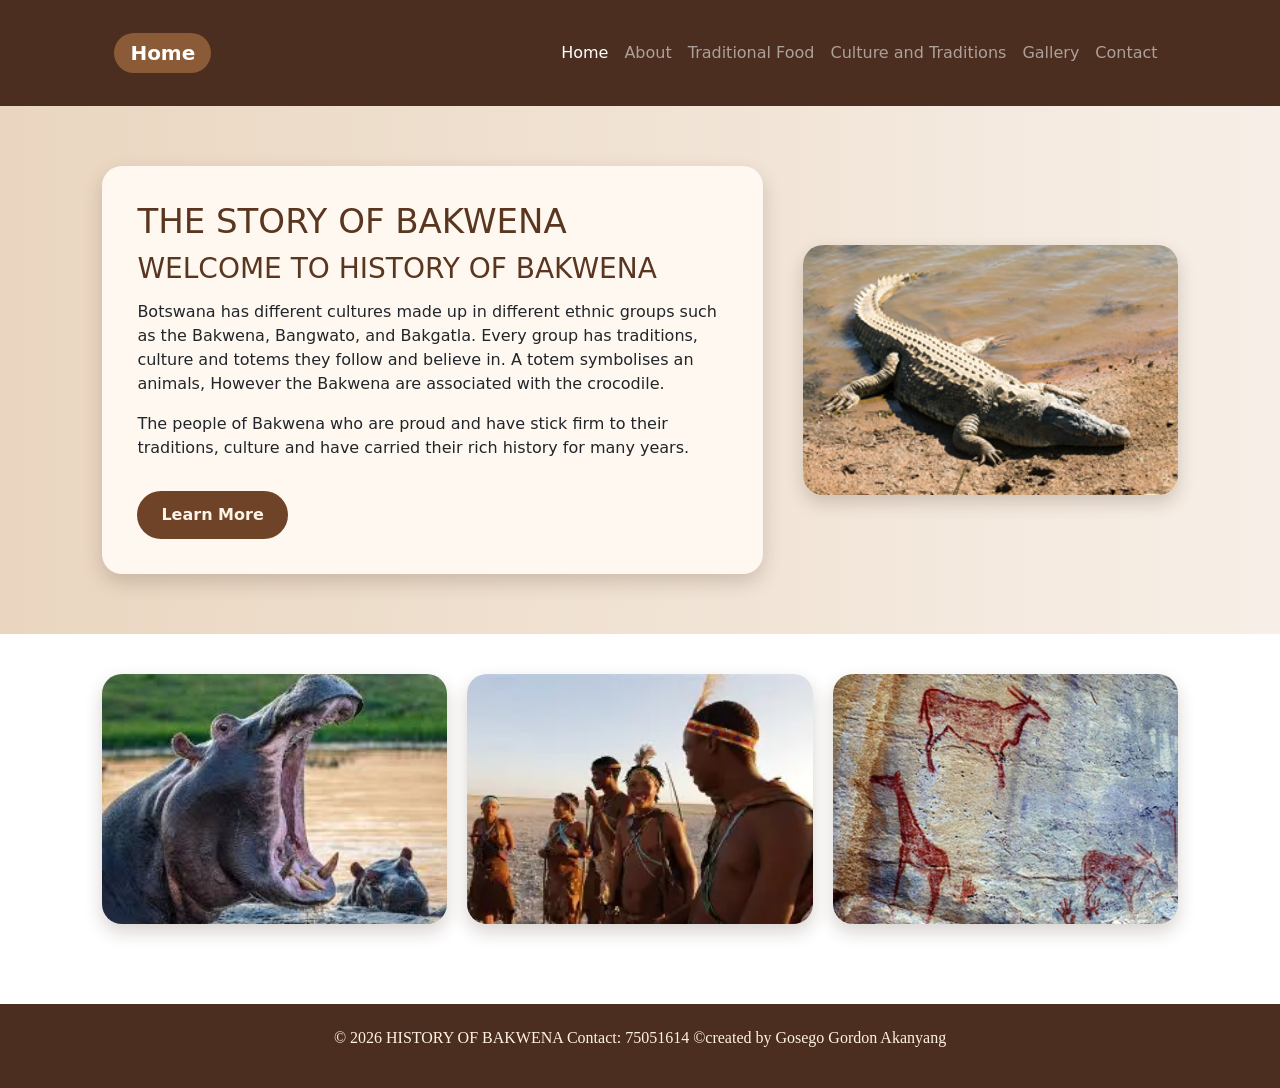
<file: index.html>
<!DOCTYPE html>
<html lang="en">
<head>
    <meta charset="UTF-8">
    <meta name="viewport" content="width=device-width, initial-scale=1.0">
    <title>THE HISTORY OF BAKWENA</title>
    <link rel="stylesheet" href="History.css">
    <link href="https://cdn.jsdelivr.net/npm/bootstrap@5.3.0/dist/css/bootstrap.min.css" rel="stylesheet">
</head>
<body>
    <header>
        <nav class="navbar navbar-expand-lg navbar-dark custom-navbar">
            <div class="container">
                <a class="navbar-brand fw-bold" href="index.html">Home</a>
                <button class="navbar-toggler" type="button" data-bs-toggle="collapse" data-bs-target="#mainNavbar">
                    <span class="navbar-toggler-icon"></span>
                </button>
                <div class="collapse navbar-collapse" id="mainNavbar">
                    <ul class="navbar-nav ms-auto">
                        <li class="nav-item"><a class="nav-link active" href="index.html">Home</a></li>
                        <li class="nav-item"><a class="nav-link" href="about.html">About</a></li>
                        <li class="nav-item"><a class="nav-link" href="traditional_food.html">Traditional Food</a></li>
                        <li class="nav-item"><a class="nav-link" href="culture_and_traditions.html">Culture and Traditions</a></li>
                        <li class="nav-item"><a class="nav-link" href="gallery.html">Gallery</a></li>
                        <li class="nav-item"><a class="nav-link" href="contact.html">Contact</a></li>
                    </ul>
                </div>
            </div>
        </nav>
    </header>
        <section class="hero">
            <div class="hero-text">
                 <h2>THE STORY OF BAKWENA</h2>
                 <h3>WELCOME TO HISTORY OF BAKWENA</h3>
                <p>Botswana has different cultures made up in different ethnic groups such as the Bakwena, Bangwato, and Bakgatla. Every group has traditions, culture and totems they follow and believe in. A totem symbolises an animals, However the Bakwena are associated with the crocodile.</p>
                <p>The people of Bakwena who are proud and have stick firm to their traditions, culture and have carried their rich history for many years. </p>
                <a href="about.html" class="learn-btn">Learn More</a>
            </div>
    <div class="image-card">     
        <img src="images/crocodilenile.png.png" alt="crocodilenile" width="466" height="274">
    </div>
        </section>
    <section class="kpk-section">
        <div class="image-card">
        <img src="images/Kubu.jpeg" alt="Kubu" width="466" height="274">
        </div>

        <div class="image-card">
        <img src="images/khoisan1.webp.webp" alt="thekhoisan" width="476" height="267" class="khoisan-card"> 
        </div>

        <div class="image-card">
        <img src="images/historyofbatswana.png" alt="historyofbatswana" width="476" height="267">
        </div>
    </section>
    <footer class="footer p">
        <p>&copy; 2026 HISTORY OF BAKWENA Contact: 75051614 &copy;created by Gosego Gordon Akanyang</p>
    </footer>
    <script src="https://cdn.jsdelivr.net/npm/@popperjs/core@2.11.6/dist/umd/popper.min.js"></script>
    <script src="https://cdn.jsdelivr.net/npm/bootstrap@5.3.0/dist/js/bootstrap.min.js"></script>

</body>
</html>
</file>
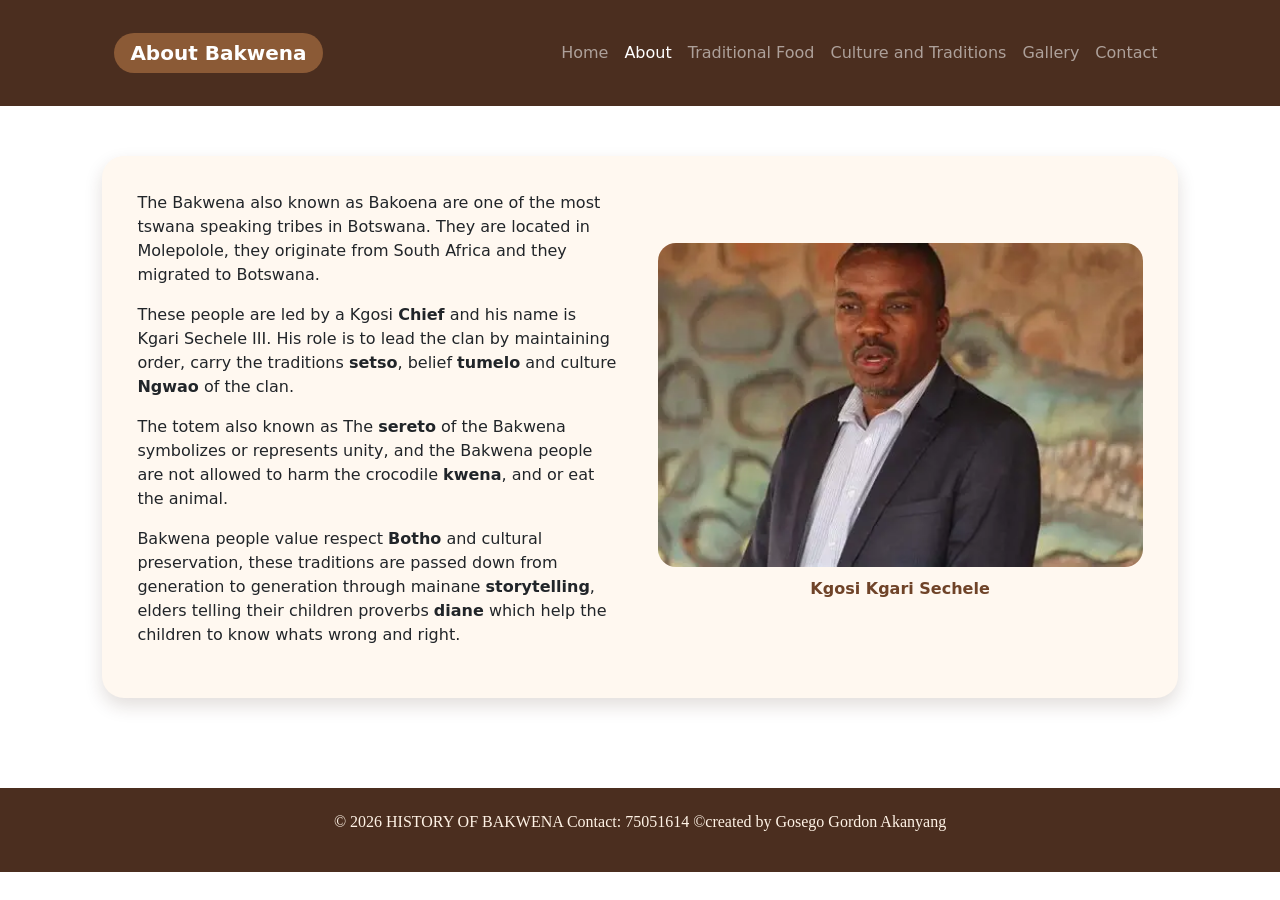
<file: about.html>
<!DOCTYPE html>
<html lang="en">
<head>
    <meta charset="UTF-8">
    <meta name="viewport" content="width=device-width, initial-scale=1.0">
    <title>About Bakwena</title>
    <link rel="stylesheet" href="History.css">
    <link href="https://cdn.jsdelivr.net/npm/bootstrap@5.3.0/dist/css/bootstrap.min.css" rel="stylesheet">
</head>
<body>
    <header>
        <nav class="navbar navbar-expand-lg navbar-dark custom-navbar">
            <div class="container">
                <a class="navbar-brand fw bold" href="index.html">About Bakwena</a>
                <button class="navbar-toggler" type="button" data-bs-toggle="collapse" data-bs-target="#mainNavbar">
                    <span class="navbar-toggler-icon"></span>
                </button>
                <div class="collapse navbar-collapse" id="mainNavbar">
                    <ul class="navbar-nav ms-auto">
                        <li class="nav-item"><a class="nav-link" href="index.html">Home</a></li>
                        <li class="nav-item"><a class="nav-link active" href="about.html">About</a></li>
                        <li class="nav-item"><a class="nav-link" href="traditional_food.html">Traditional Food</a></li>
                        <li class="nav-item"><a class="nav-link" href="culture_and_traditions.html">Culture and Traditions</a></li>
                        <li class="nav-item"><a class="nav-link" href="gallery.html">Gallery</a></li>
                        <li class="nav-item"><a class="nav-link" href="contact.html">Contact</a></li>
                    </ul>
                </div>
            </div>
        </nav>
    </header>
    <main class="about-page">
        <section class="about-content">
            <div class="about-text">
        <p>The Bakwena also known as Bakoena are one of the most tswana speaking tribes in Botswana. They are located in Molepolole, they originate from South Africa and they migrated to Botswana.</p>
        <p>These people are led by a Kgosi <strong>Chief</strong> and his name is Kgari Sechele III. His role is to lead the clan by maintaining order, carry the traditions <strong>setso</strong>, belief <strong>tumelo</strong> and culture <strong>Ngwao</strong> of the clan.</p> 
        <p>The totem also known as The <strong>sereto</strong> of the Bakwena symbolizes or represents unity, and the Bakwena people are not allowed to harm the crocodile <strong>kwena</strong>, and or eat the animal.</p>
        <p>Bakwena people value respect <strong>Botho</strong> and cultural preservation, these traditions are passed down from generation to generation through mainane <strong>storytelling</strong>, elders telling their children proverbs <strong>diane</strong> which help the children to know whats wrong and right.</p>
            </div>   
        <div class="about-image">
        <img src="images/kgosiyabakwena.webp.webp" alt="kgosiyabakwena" width="474" height="316">
        <p>Kgosi Kgari Sechele</p>
        </div>
        </section>
    </main>
    <footer class="footer p">
        <p>&copy; 2026 HISTORY OF BAKWENA Contact: 75051614 &copy;created by Gosego Gordon Akanyang</p>
    </footer>
    <script src="https://cdn.jsdelivr.net/npm/@popperjs/core@2.11.6/dist/umd/popper.min.js"></script>
    <script src="https://cdn.jsdelivr.net/npm/bootstrap@5.3.0/dist/js/bootstrap.min.js"></script>
</body>
</html>
</file>
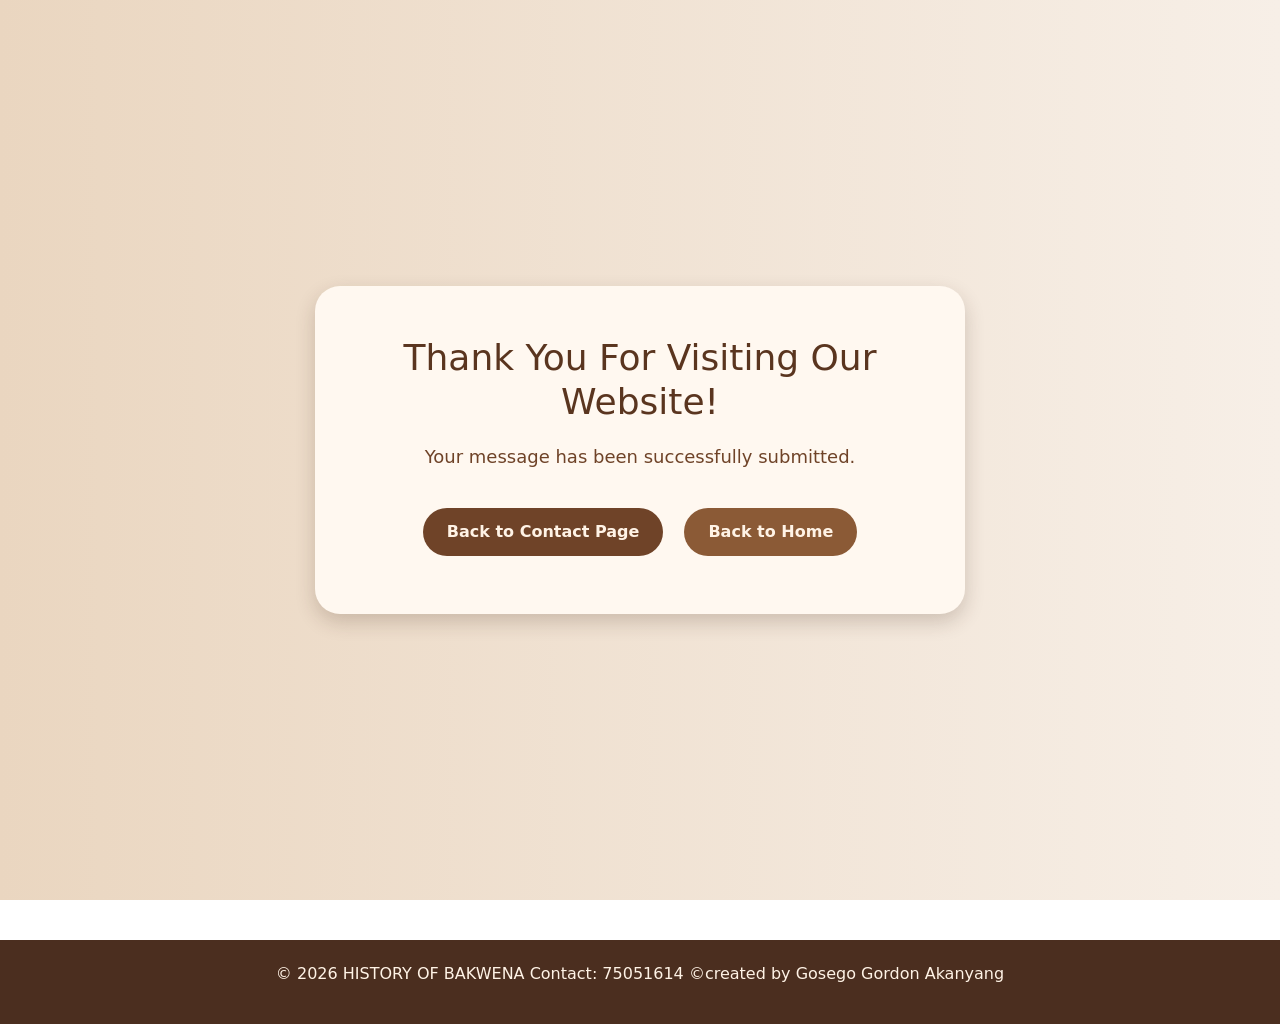
<file: acknowledgement.html>
<!DOCTYPE html>
<html lang="en">
<head>
    <meta charset="UTF-8">
    <title>Thank You</title>
    <link rel="stylesheet" href="History.css">
    <link href="https://cdn.jsdelivr.net/npm/bootstrap@5.3.0/dist/css/bootstrap.min.css" rel="stylesheet">
</head>
<body>
    <main class="acknowledgement-page">
         <div class="acknowledgement-card">
            <h1>Thank You For Visiting Our Website!</h1>
            <p>Your message has been successfully submitted.</p>
        
            <a href="contact.html" class="acknowledgement-btn">Back to Contact Page</a>
            <a href="index.html" class="acknowledgement-btn secondary-btn">Back to Home</a>
         </div>
    </main>

    <footer class="footer-p">
        <p>&copy; 2026 HISTORY OF BAKWENA Contact: 75051614 &copy;created by Gosego Gordon Akanyang</p>
    </footer>
    <script src="https://cdn.jsdelivr.net/npm/@popperjs/core@2.11.6/dist/umd/popper.min.js"></script>
    <script src="https://cdn.jsdelivr.net/npm/bootstrap@5.3.0/dist/js/bootstrap.min.js"></script>
</body>
</html>
</file>
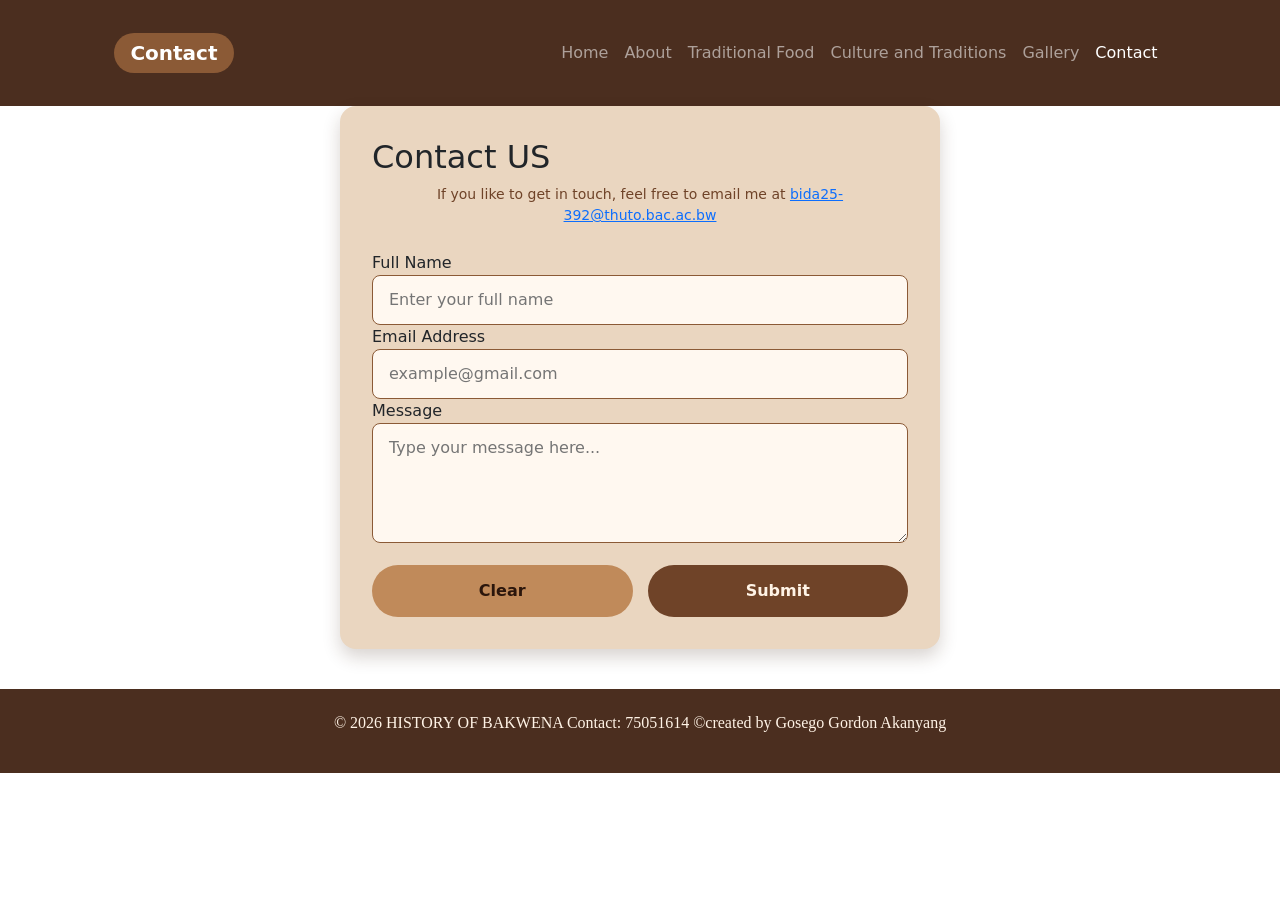
<file: contact.html>
<!DOCTYPE html>
<html lang="en">
<head>
    <meta charset="UTF-8">
    <meta name="viewport" content="width=device-width, initial-scale=1.0">
    <title>Contact Me</title>
    <link rel="stylesheet" href="History.css">
    <link href="https://cdn.jsdelivr.net/npm/bootstrap@5.3.0/dist/css/bootstrap.min.css" rel="stylesheet">
</head>
<body>
    <header>
        <nav class="navbar navbar-expand-lg navbar-dark custom-navbar">
            <div class="container">
                <a class="navbar-brand fw bold" href="index.html">Contact</a>
                <button class="navbar-toggler" type="button" data-bs-toggle="collapse" data-bs-target="#mainNavbar">
                    <span class="navbar-toggler-icon"></span>
                </button>
                <div class="collapse navbar-collapse" id="mainNavbar">
                    <ul class="navbar-nav ms-auto">
                        <li class="nav-item"><a class="nav-link" href="index.html">Home</a></li>
                        <li class="nav-item"><a class="nav-link" href="about.html">About</a></li>
                        <li class="nav-item"><a class="nav-link" href="traditional_food.html">Traditional Food</a></li>
                        <li class="nav-item"><a class="nav-link" href="culture_and_traditions.html">Culture and Traditions</a></li>
                        <li class="nav-item"><a class="nav-link" href="gallery.html">Gallery</a></li>
                        <li class="nav-item"><a class="nav-link active" href="contact.html">Contact</a></li>
                    </ul>
                </div>
            </div>
        </nav>
    </header>
    <main class="contact-container">
        <h2>Contact US</h2>
        <p>If you like to get in touch, feel free to email me at <a href="mailto:bida25-392@thuto.bac.ac.bw">bida25-392@thuto.bac.ac.bw</a></p>
    
    <form action="acknowledgement.html" method="get">
        <label for="name">Full Name</label>
        <input type="text" id="name" name="name" placeholder="Enter your full name" required>

        <label for="email">Email Address</label>
        <input type="email" id="email" name="email" placeholder="example@gmail.com" required>

        <label for="message">Message</label>
        <textarea id="message" name="message" placeholder="Type your message here..." required></textarea>

        <div class="buttons">
            <button type="reset" class="clear-btn">Clear</button>
            <button type="submit" class="submit-btn">Submit</button>
        </div>
    </form>
    </main>

   <footer class="footer p">
        <p>&copy; 2026 HISTORY OF BAKWENA Contact: 75051614 &copy;created by Gosego Gordon Akanyang</p>
    </footer>
    <script src="https://cdn.jsdelivr.net/npm/@popperjs/core@2.11.6/dist/umd/popper.min.js"></script>
    <script src="https://cdn.jsdelivr.net/npm/bootstrap@5.3.0/dist/js/bootstrap.min.js"></script>
</body>
</html>
</file>
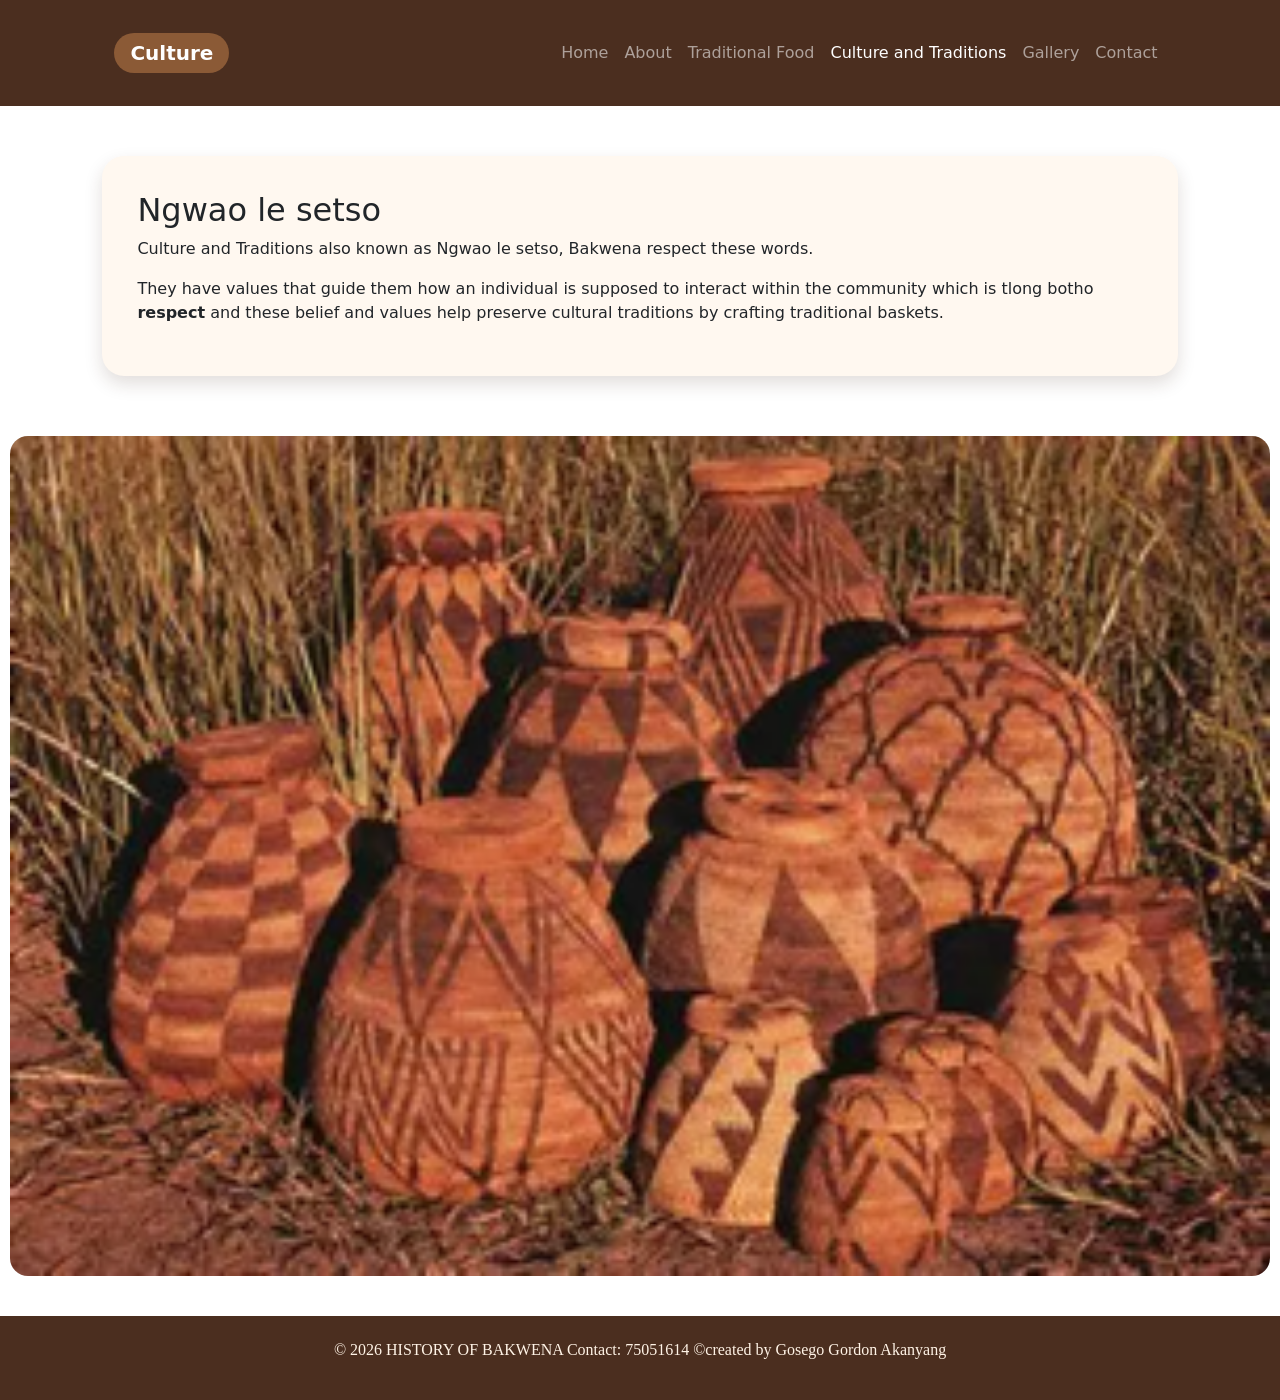
<file: culture_and_traditions.html>
<!DOCTYPE html>
<html lang="en">
<head>
    <meta charset="UTF-8">
    <meta name="viewport" content="width=device-width, initial-scale=1.0">
    <title>Culture and Traditions</title>
    <link rel="stylesheet" href="History.css">
    <link href="https://cdn.jsdelivr.net/npm/bootstrap@5.3.0/dist/css/bootstrap.min.css" rel="stylesheet">
</head>
<body>
    <header>
        <nav class="navbar navbar-expand-lg navbar-dark custom-navbar">
            <div class="container">
                <a class="navbar-brand fw bold" href="index.html">Culture</a>
                <button class="navbar-toggler" type="button" data-bs-toggle="collapse" data-bs-target="#mainNavbar">
                    <span class="navbar-toggler-icon"></span>
                </button>
                <div class="collapse navbar-collapse" id="mainNavbar">
                    <ul class="navbar-nav ms-auto">
                        <li class="nav-item"><a class="nav-link" href="index.html">Home</a></li>
                        <li class="nav-item"><a class="nav-link" href="about.html">About</a></li>
                        <li class="nav-item"><a class="nav-link" href="traditional_food.html">Traditional Food</a></li>
                        <li class="nav-item"><a class="nav-link active" href="culture_and_traditions.html">Culture and Traditions</a></li>
                        <li class="nav-item"><a class="nav-link" href="gallery.html">Gallery</a></li>
                        <li class="nav-item"><a class="nav-link" href="contact.html">Contact</a></li>
                    </ul>
                </div>
            </div>
        </nav>
    </header>
    <main class="culture-page">
        <section class="culture-content">
            <div class="culture-text">
                <h2>Ngwao le setso</h2>
        <p>Culture and Traditions also known as Ngwao le setso, Bakwena respect these words.</p>
        <p>They have values that guide them how an individual is supposed to interact within the community which is tlong botho <strong>respect</strong> and these belief and values help preserve cultural traditions by crafting traditional baskets.</p>
            </div>
        </section>
    </main>
    <div class="culture-image">
        <img src="images/tswanacraft 1.png.png" alt="traditional baskets" width="300" height="200">
    </div>
    <footer class="footer p">
        <p>&copy; 2026 HISTORY OF BAKWENA Contact: 75051614 &copy;created by Gosego Gordon Akanyang</p>
    </footer>
    <script src="https://cdn.jsdelivr.net/npm/@popperjs/core@2.11.6/dist/umd/popper.min.js"></script>
    <script src="https://cdn.jsdelivr.net/npm/bootstrap@5.3.0/dist/js/bootstrap.min.js"></script>
</body>
</html>
</file>
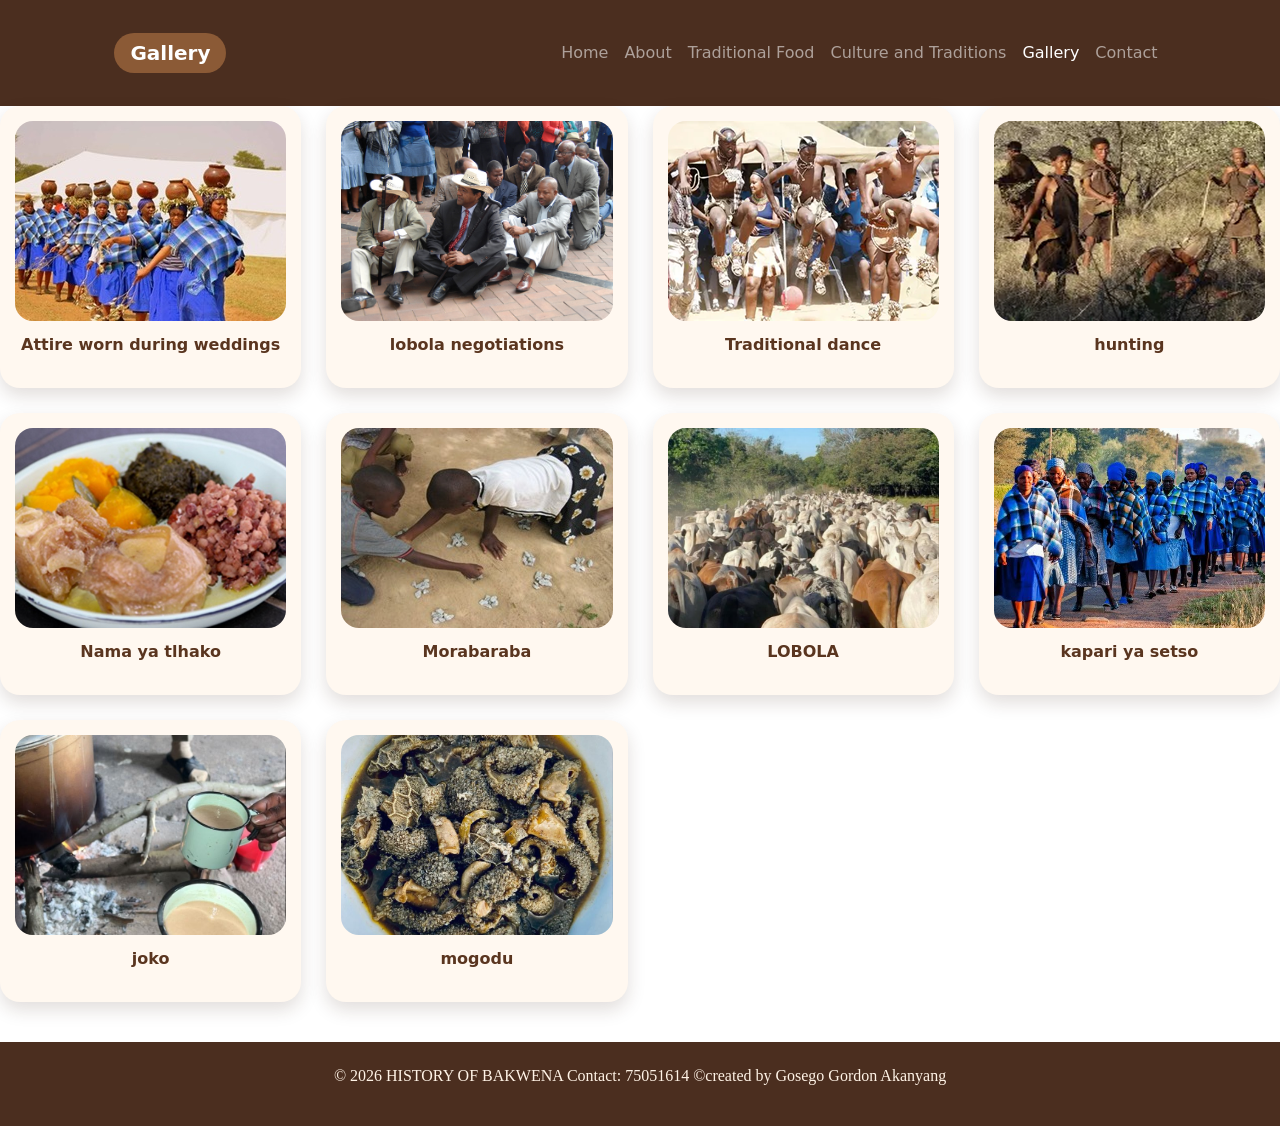
<file: gallery.html>
<!DOCTYPE html>
<html lang="en">
<head>
    <meta charset="UTF-8">
    <meta name="viewport" content="width=device-width, initial-scale=1.0">
    <title>Gallery</title>
    <link rel="stylesheet" href="History.css">
    <link href="https://cdn.jsdelivr.net/npm/bootstrap@5.3.0/dist/css/bootstrap.min.css" rel="stylesheet">
</head>
<body>
    <header>
        <nav class="navbar navbar-expand-lg navbar-dark custom-navbar">
            <div class="container">
                <a class="navbar-brand fw bold" href="index.html">Gallery</a>
                <button class="navbar-toggler" type="button" data-bs-toggle="collapse" data-bs-target="#mainNavbar">
                    <span class="navbar-toggler-icon"></span>
                </button>
                <div class="collapse navbar-collapse" id="mainNavbar">
                    <ul class="navbar-nav ms-auto">
                        <li class="nav-item"><a class="nav-link" href="index.html">Home</a></li>
                        <li class="nav-item"><a class="nav-link" href="about.html">About</a></li>
                        <li class="nav-item"><a class="nav-link" href="traditional_food.html">Traditional Food</a></li>
                        <li class="nav-item"><a class="nav-link" href="culture_and_traditions.html">Culture and Traditions</a></li>
                        <li class="nav-item"><a class="nav-link active" href="gallery.html">Gallery</a></li>
                        <li class="nav-item"><a class="nav-link" href="contact.html">Contact</a></li>
                    </ul>
                </div>
            </div>
        </nav>
    </header>
   <section class="gallery">
       <main class="gallery">
        <div class="gallery-item">
        <img src="images/ceremonies.jpg.jpg" alt="attire1"  width="300" height="200">
        <p>Attire worn during weddings</p>
        </div>

        <div class="gallery-item">
        <img src="images/attire2.jpg.jpg" alt="Attire2" width="300" height="200">
        <p><strong>lobola negotiations</strong></p>
        </div>

        <div class="gallery-item">
        <img src="images/traditionaldance.png.png" alt="traditiondance" width="300" height="200">
        <p><strong>Traditional dance</strong></p>
        </div>

        <div class="gallery-item">
        <img src="images/hunting.png.png" alt="hunting" width="300" height="200">
        <p><strong>hunting</strong></p>
        </div>

        <div class="gallery-item">
        <img src="images/tswanafood.jpg.jpg" alt="tswanafood" width="300" height="200">
        <p><strong>Nama ya tlhako</strong></p>
        </div>

        <div class="gallery-item">
        <img src="images/traditionalgames.jpg.jpg" alt="traditionalgames"width="300" height="200">
        <p><strong>Morabaraba</strong></p>
        </div>

        <div class="gallery-item">
            <img src="images/cows.jpeg.jpeg" alt="COWS" width="250" height="200">
            <p><strong>LOBOLA</strong></p>
        </div>
        

        <div class="gallery-item">
            <img src="images/kapariyasetso.jpeg.jpeg" alt="kapari ya setso" width="300" height="200">
            <p><strong>kapari ya setso</strong></p>
        </div>

        <div class="gallery-item">
            <img src="images/joko.jpeg.jpeg" alt="joko">
            <p><strong>joko</strong></p>
        </div>

        <div class="gallery-item">
            <img src="images/mogodu.jpeg.jpeg" alt="mogodu" width="300" height="200">
            <p><strong>mogodu</strong></p>
        </div>

        </main>
   </section>
    <footer class="footer p">
        <p>&copy; 2026 HISTORY OF BAKWENA Contact: 75051614 &copy;created by Gosego Gordon Akanyang</p>
    </footer>
    <script src="https://cdn.jsdelivr.net/npm/@popperjs/core@2.11.6/dist/umd/popper.min.js"></script>
    <script src="https://cdn.jsdelivr.net/npm/bootstrap@5.3.0/dist/js/bootstrap.min.js"></script>
</body>
</html>
</file>
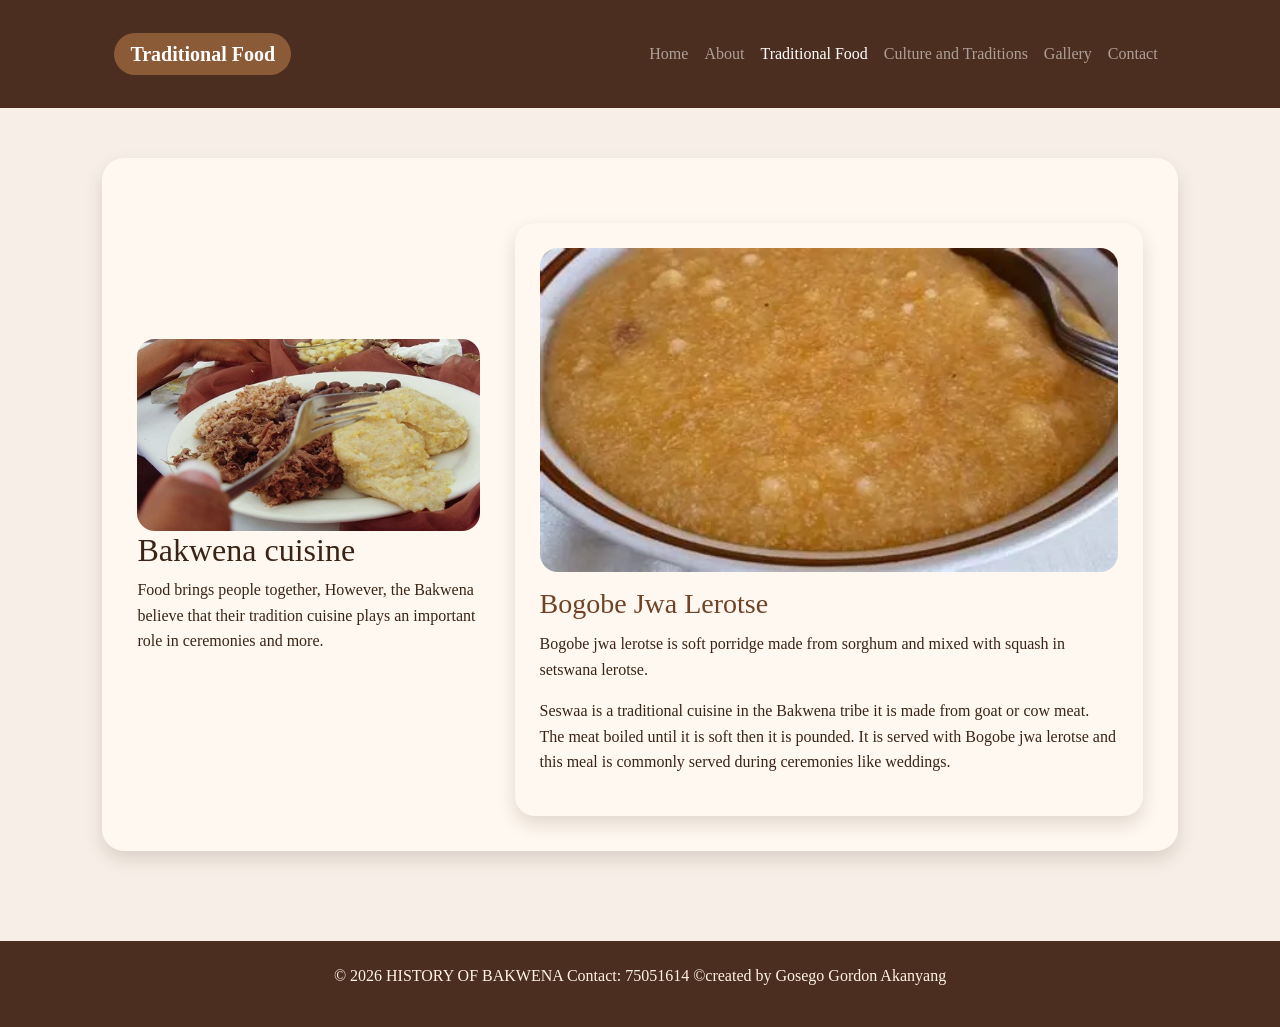
<file: traditional_food.html>
<!DOCTYPE html>
<html lang="en">
<head>
    <meta charset="UTF-8">
    <meta name="viewport" content="width=device-width, initial-scale=1.0">
    <title>Traditional food</title>
    <link href="https://cdn.jsdelivr.net/npm/bootstrap@5.3.0/dist/css/bootstrap.min.css" rel="stylesheet">
    <link rel="stylesheet" href="History.css">
</head>
<body>
    <header>
       <nav class="navbar navbar-expand-lg navbar-dark custom-navbar">
            <div class="container">
                <a class="navbar-brand fw bold" href="index.html">Traditional Food</a>
                <button class="navbar-toggler" type="button" data-bs-toggle="collapse" data-bs-target="#mainNavbar">
                    <span class="navbar-toggler-icon"></span>
                </button>
                <div class="collapse navbar-collapse" id="mainNavbar">
                    <ul class="navbar-nav ms-auto">
                        <li class="nav-item"><a class="nav-link" href="index.html">Home</a></li>
                        <li class="nav-item"><a class="nav-link" href="about.html">About</a></li>
                        <li class="nav-item"><a class="nav-link active" href="traditional_food.html">Traditional Food</a></li>
                        <li class="nav-item"><a class="nav-link" href="culture_and_traditions.html">Culture and Traditions</a></li>
                        <li class="nav-item"><a class="nav-link" href="gallery.html">Gallery</a></li>
                        <li class="nav-item"><a class="nav-link" href="contact.html">Contact</a></li>
                    </ul>
                </div>
            </div>
        </nav>
        </header>
        <main class="food-page">
            <section class="food-intro">
                <div>
                    <img src="images/traditionalbotswanafood.jpg.jpg" alt="bakwenacuisine" width="300" height="200">
                    <h2 class="food-text">Bakwena cuisine</h2>
                    <p>Food brings people together, However, the Bakwena believe that their tradition cuisine plays an important role in ceremonies and more.</p>
                </div>
            <section class="food-content">
                <div class="food-container">
                    <img src="images/bogobejwalerotse.jpg.jpg" alt="bogobejwalerotse" width="300" height="200">
                    <h3>Bogobe Jwa Lerotse</h3>
                     <p>Bogobe jwa lerotse is soft porridge made from sorghum and mixed with squash in setswana lerotse.</p>
                     <p>Seswaa is a traditional cuisine in the Bakwena tribe it is made from goat or cow meat. The meat boiled until it is soft then it is pounded. It is served with Bogobe jwa lerotse and this meal is commonly served during ceremonies like weddings.</p>
                </div>
            </section>
         </main>
    <footer class="footer p">
        <p>&copy; 2026 HISTORY OF BAKWENA Contact: 75051614 &copy;created by Gosego Gordon Akanyang</p>
    </footer>
     <script src="https://cdn.jsdelivr.net/npm/@popperjs/core@2.11.6/dist/umd/popper.min.js"></script>
     <script src="https://cdn.jsdelivr.net/npm/bootstrap@5.3.0/dist/js/bootstrap.min.js"></script>
</body>
</html>
</file>
<file: History.css>
*{
    margin: 0;
    padding: 0;
    box-sizing: border-box;
}

body{
    font-family: Georgia, 'Eb Garamond', Times, serif;
    background-color: #f7efe7;
    color: #3b2416;
    line-height: 1.6;
}

/*HEADER*/
header{
    background: #4b2e1f;
    color: #fff3e6;
    padding: 25px 8%;
    text-align: center;
}

header h1{
    margin-bottom: 15px;
    font-size: 32px;
}

nav{
    display:flex;
    justify-content: center;
    flex-wrap: wrap;
    gap: 12px;
}

nav a{
    color: #fff3e6;
    text-decoration: none;
    background: #8b5a36;
    padding: 10px 16px;
    border-radius: 25px;
    font-weight: bold;
    transition: 0.3s;
}

nav a:hover{
    background-color: #c08a5a;
    color: #2b160c;
    transform: translateY(-3px);
}

/*HERO SECTION*/
.hero{
    display: flex;
    align-items: center;
    justify-content: space-between;
    gap: 40px;
    padding: 60px 8%;
    background: linear-gradient(to right, #ead6c0, #f7efe7);
}

.hero-text{
    flex: 1;
    background: #fff8f0;
    padding: 35px;
    border-radius: 20px;
    box-shadow: 0 8px 20px rgba(61, 36, 22, 0.2);
}

.hero-text h2{
    color: #5a351f;
    font-size: 34px;
    margin-bottom: 10px;
}

.hero-text h3{
    color: #5a351f;
    margin-bottom: 15px;
}

.hero-text h3{
    margin-bottom: 15px;
}

.hero-image{
    flex: 1;
    display: block;
}

.hero-image img,
.about-image img,
.culture-image img,
.food-intro img,
.gallery-item img{
    width: 100%;
    height: auto;
    border-radius: 18px;
    object-fit: cover;
}

/*LEARN MORE BUTTON*/
.learn-btn{
    display: inline-block;
    margin-top: 15px;
    background: #6f4328;
    color: #fff3e6;
    padding: 12px 24px;
    border-radius: 30px;
    text-decoration: none;
    font-weight: bold;
    transition: 0.3s;
}

.learn-btn:hover{
    background: #c08a5a;
    color: #2b160c;
    transform: scale(1.05);
}

/*Kubu paintings khoisan images*/
.kpk-section{
    display: grid;
    grid-template-columns: repeat(3, 1fr); /*in my research (youtube) this means putting images in 1 row*/
    gap: 20px;
    padding: 40px 8%;
}
/*image containers*/
.image-card{
    background: #fff8f0;
    border-radius: 20px;
    overflow: hidden; /*means that if anything inside the box gpes outside dont show it*/
    box-shadow: 0 8px 18px rgba(61, 36, 22, 0.2);
    transition: 0.3s;
}

/*Image styling*/
.image-card img{
    width: 100%;
    height: 250px;
    object-fit: cover;
    display: block;
}

/*GOAT PAGE CONTAINERS*/
.about-page,
.food-page,
.culture-page,
.gallery-page,
.contact-page{
    padding: 50px 8%;
}

/*About and culture Layout*/
.about-content,
.culture-content,
.food-intro{
    display: flex;
    align-items: center;
    gap: 35px;
    background: #fff8f0;
    padding: 35px;
    border-radius: 22px;
    box-shadow: 0 8px 18px rgba(61, 36, 22, 0.15);
}

.about-text,
.culture-text,
.food-text {
    flex: 1;
}

.about-image,
.culture-image{
    flex: 1;
    text-align: center;
}

.about-image p,
.culture-image{
    margin: 10px;
    font-weight: bold;
    color: #6f4328;
}

/*traditional food section*/
.food-content{
    display: grid;
    grid-template-columns: repeat(auto-fit, minmax(260px, 1fr));
    gap: 25px;
    margin-top: 30px;
}

.food-container{
    background: #fff8f0;
    padding: 25px;
    border-radius: 20px;
    box-shadow: 0 8px 18px rgba(61, 36, 22, 0.15);
    transition: 0.3s;
}

.food-container:hover{
    transform: translateY(-8px);
    background: #ead6c0;
}

.food-container h3{
    color: #6f4328;
    margin: 15px 0 10px;
}

/*Gallery cards*/
.gallery{
    display: grid;
    grid-template-columns: repeat(auto-fit, minmax(240px, 1fr));
    gap: 25px;
}

.gallery-item{
    background: #fff8f0;
    padding: 15px;
    border-radius: 20px;
    text-align: center;
    box-shadow: 0 8px 18px rgba(61, 36, 22, 0.15);
    transition: 0.3s;
}

.gallery-item:hover{
    transform: scale(1.04);
    background: #ead6c0;
}

.gallery-item img{
    height: 200px;
}

.gallery-item p{
    margin-top: 12px;
    font-weight: bold;
    color: #5a351f;
}

/*contact info*/
.contact-container {
    background-color: #ead6c0;
    border-radius: 16px;
    box-shadow: 0 8px 18px rgba(61, 36, 22, 0.2);
    max-width: 600px;
    width: 100%;
    padding: 32px;
    margin: auto;
}

.contact-container p {
    text-align: center;
    margin-bottom: 25px;
    color: #6f4328;
    font-size: 14px;
}

input, textarea {
    width: 100%;
    padding: 12px 16px;
    border: 1px solid #8b5a36;
    border-radius: 8px;
    font-size: 16px;
    background-color: #fff8f0;
}

input:focus, textarea:focus {
    border: 2px solid #5a351f;
    box-shadow: 0 0 5px rgba(236, 159, 42, 0.5);
    outline: none;
}

textarea {
    resize: vertical;
    min-height: 120px;
}

.buttons {
    display: flex;
    gap: 15px;
    margin-top: 15px;
}

.clear-btn,
.submit-btn {
    flex: 1;
    border: none;
    padding: 14px;
    border-radius: 30px;
    font-weight: bold;
    cursor: pointer;
    transition: 0.3s;
}

.clear-btn {
    background: #c08a5a;
    color: #2b160c;
}

.submit-btn {
    background: #6f4328;
    color: #fff3e6;
}

.clear-btn:hover,
.submit-btn:hover {
    transform: scale(1.04);
}

/* THANK YOU PAGE */

.acknowledgement-page{
    min-height: 100vh;
    display: flex;
    justify-content: center;
    align-items: center;
    padding: 50px 8%;
    background: linear-gradient(to right, #ead6c0, #f7efe7);
}
.acknowledgement-card {

    background: #fff8f0;

    max-width: 650px;

    width: 100%;

    text-align: center;

    padding: 50px 35px;

    border-radius: 25px;

    box-shadow: 0 8px 20px rgba(61, 36, 22, 0.2);

}

.acknowledgement-card h1 {

    color: #5a351f;

    font-size: 36px;

    margin-bottom: 20px;

}

.acknowledgement-card p {

    color: #6f4328;

    font-size: 18px;

    margin-bottom: 30px;

}

.acknowledgement-btn {

    display: inline-block;

    background: #6f4328;

    color: #fff3e6;

    padding: 12px 24px;

    border-radius: 30px;

    text-decoration: none;

    font-weight: bold;

    margin: 8px;

    transition: 0.3s;

}

.acknowledgement-btn:hover {

    background: #c08a5a;

    color: #2b160c;

    transform: scale(1.05);

}

.secondary-btn {

    background: #8b5a36;

}

html, body{
    min-height: 100%;
}
 
/*footer*/
footer{
    background: #4b2e1f;
    color: #fff3e6;
    text-align: center;
    padding: 22px;
    margin-top: 40px;
}

.footer p {
  font-family: "Playfair Display", serif;
  font-optical-sizing: auto;
  font-weight: weight;
  font-style: normal;
}

/* Responsive design */
@media (max-width: 768px){
    .menu-btn{
        display: block;
    }

    nav{
        flex-direction: column;
    }

    .hero,
    .about-content,
    .culture-content,
    .food-intro{
        flex-direction: column;
        text-align: center;
    }

    .hero-text h2{
        font-size: 28px;
    }
}
</file>
